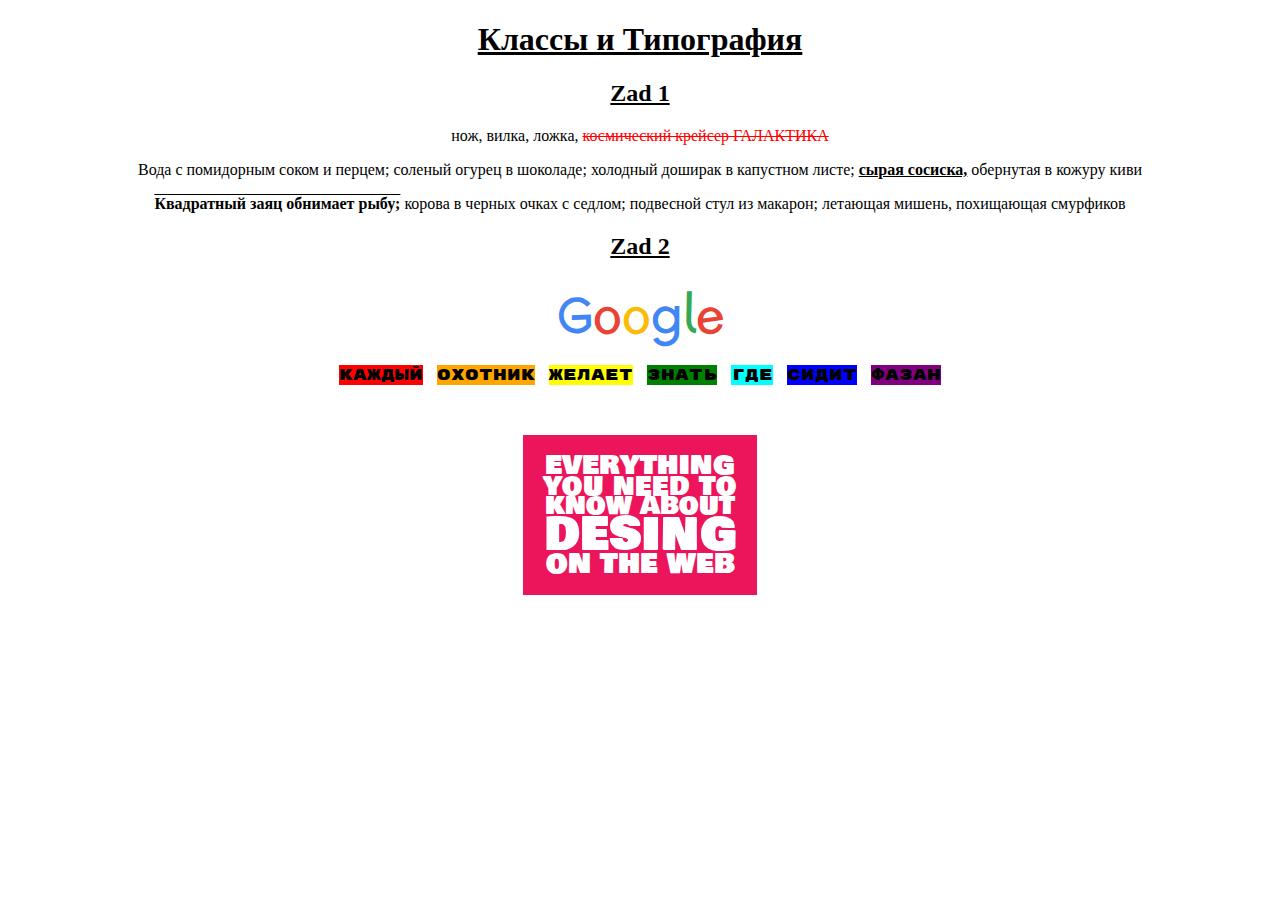
<file: web_pr1/index.html>
<!DOCTYPE html>
<html lang="en">
<head>
    <meta charset="UTF-8">
    <meta name="viewport" content="width=device-width, initial-scale=1.0">
    <link rel="stylesheet" href="style.css">
    <title>Document</title>
</head>
<body>
    <h1 class = t1_header>
        Классы и Типография
    </h1>
    <h2>
        Zad 1
    </h2>
    <p>
        нож, вилка, ложка, <span class = "t1_ans1">космический крейсер ГАЛАКТИКА</span>
    </p>
    <p>
        Вода с помидорным соком и перцем; соленый огурец в шоколаде; холодный доширак в капустном листе; <span class = "t1_ans2">сырая сосиска,</span> обернутая в кожуру киви
    </p>
    <p>
        <span class = "t1_ans3">Квадратный заяц обнимает рыбу;</span> корова в черных очках с седлом; подвесной стул из макарон; летающая мишень, похищающая смурфиков
</body>
<h2>
    Zad 2
</h2>

<a href="//ya.ru" class = "t2_href">
    <span class = "z2_blu">G</span><span class = z2_red>o</span><span class = z2_yel>o</span><span class = "z2_blu">g</span><span class = z2_gre>l</span><span class = z2_red>e</span>
</a>
<p class = t3>
    <span class =t3_red>каждый</span>
    <span class =t3_ora>охотник</span>
    <span class =t3_yel>желает</span>
    <span class =t3_gre>знать</span>
    <span class =t3_cya>где</span>
    <span class =t3_blu>сидит</span>
    <span class =t3_pur>фазан</span>
</p>
<br>
<body class = t4_block>
    <blockquote class = t4>
        <span class = t4_p1>everything<br></span>
        <span class = t4_p2>you need to<br></span>
        <span class = t4_p3>know about<br></span>
        <span class = t4_p4>desing<br></span>
        <span class = t4_p5>on the web</span>
    </blockquote>
</body>


</html>
</file>
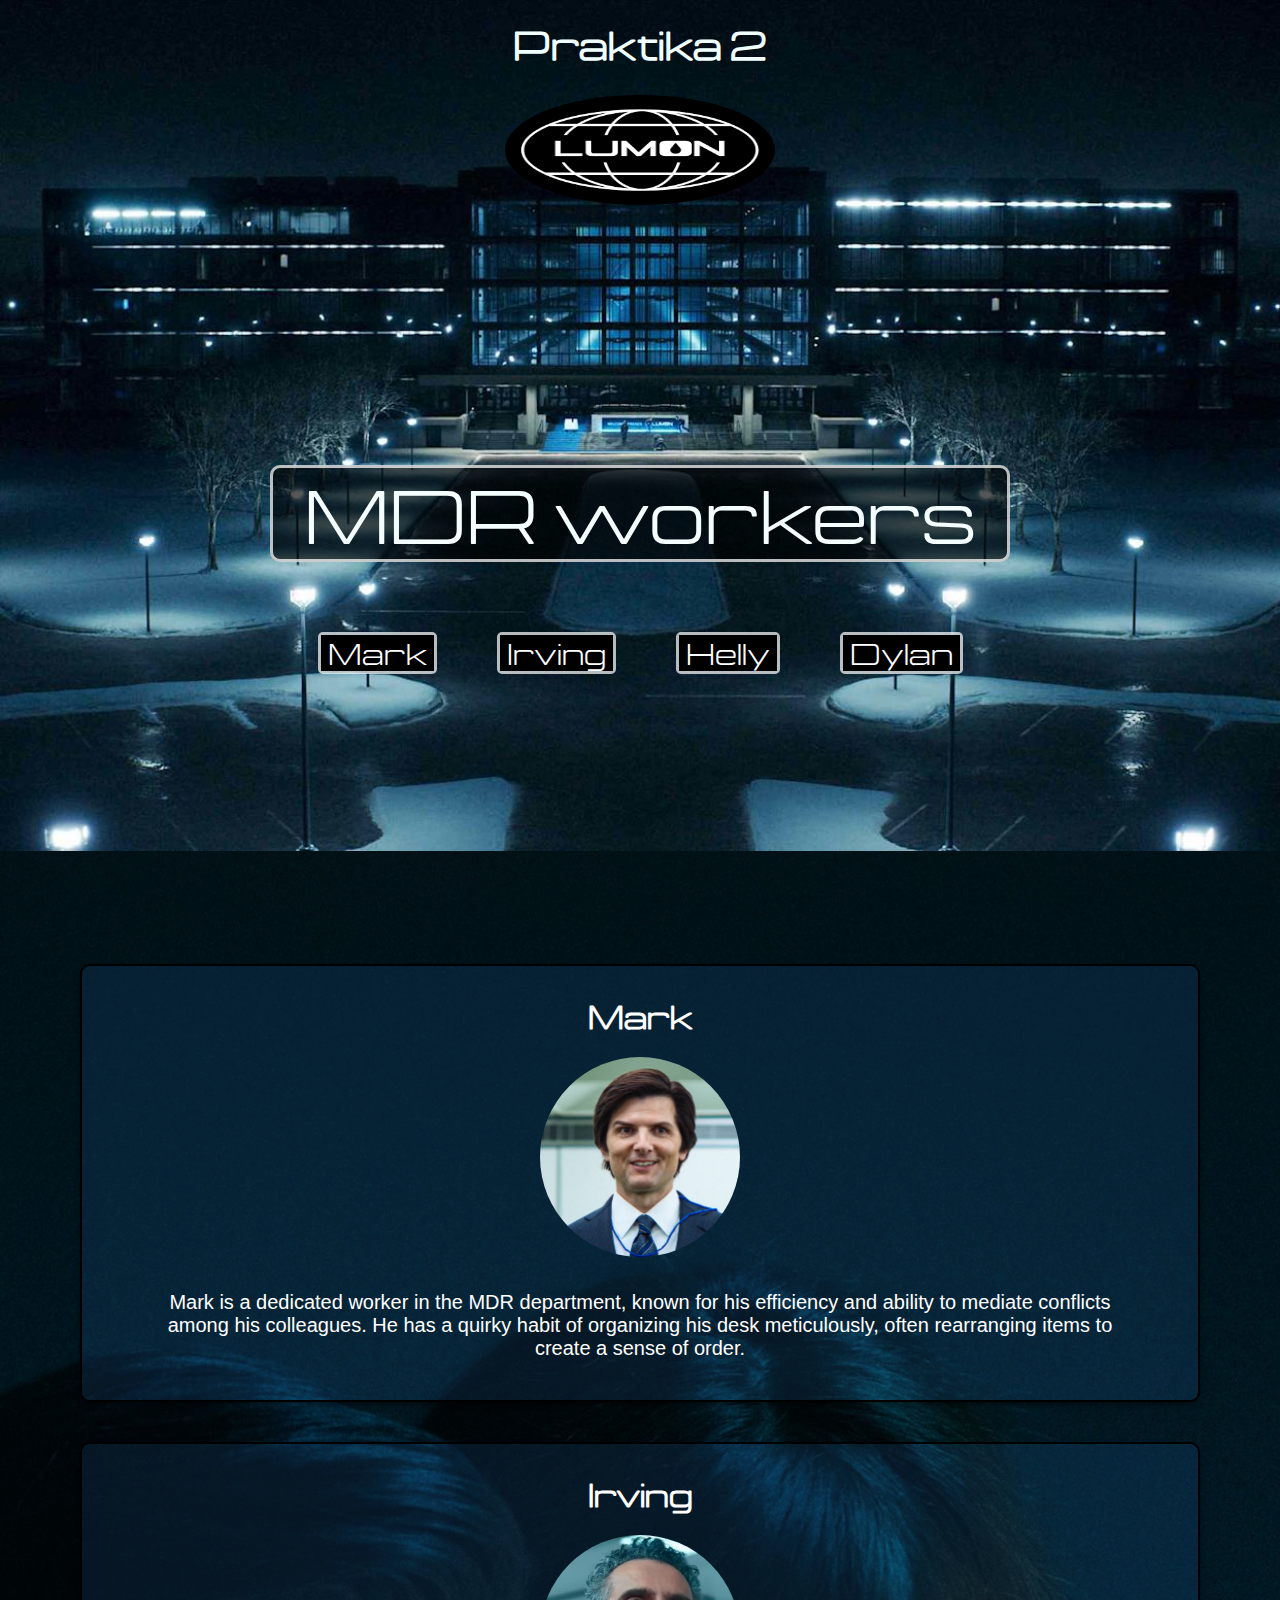
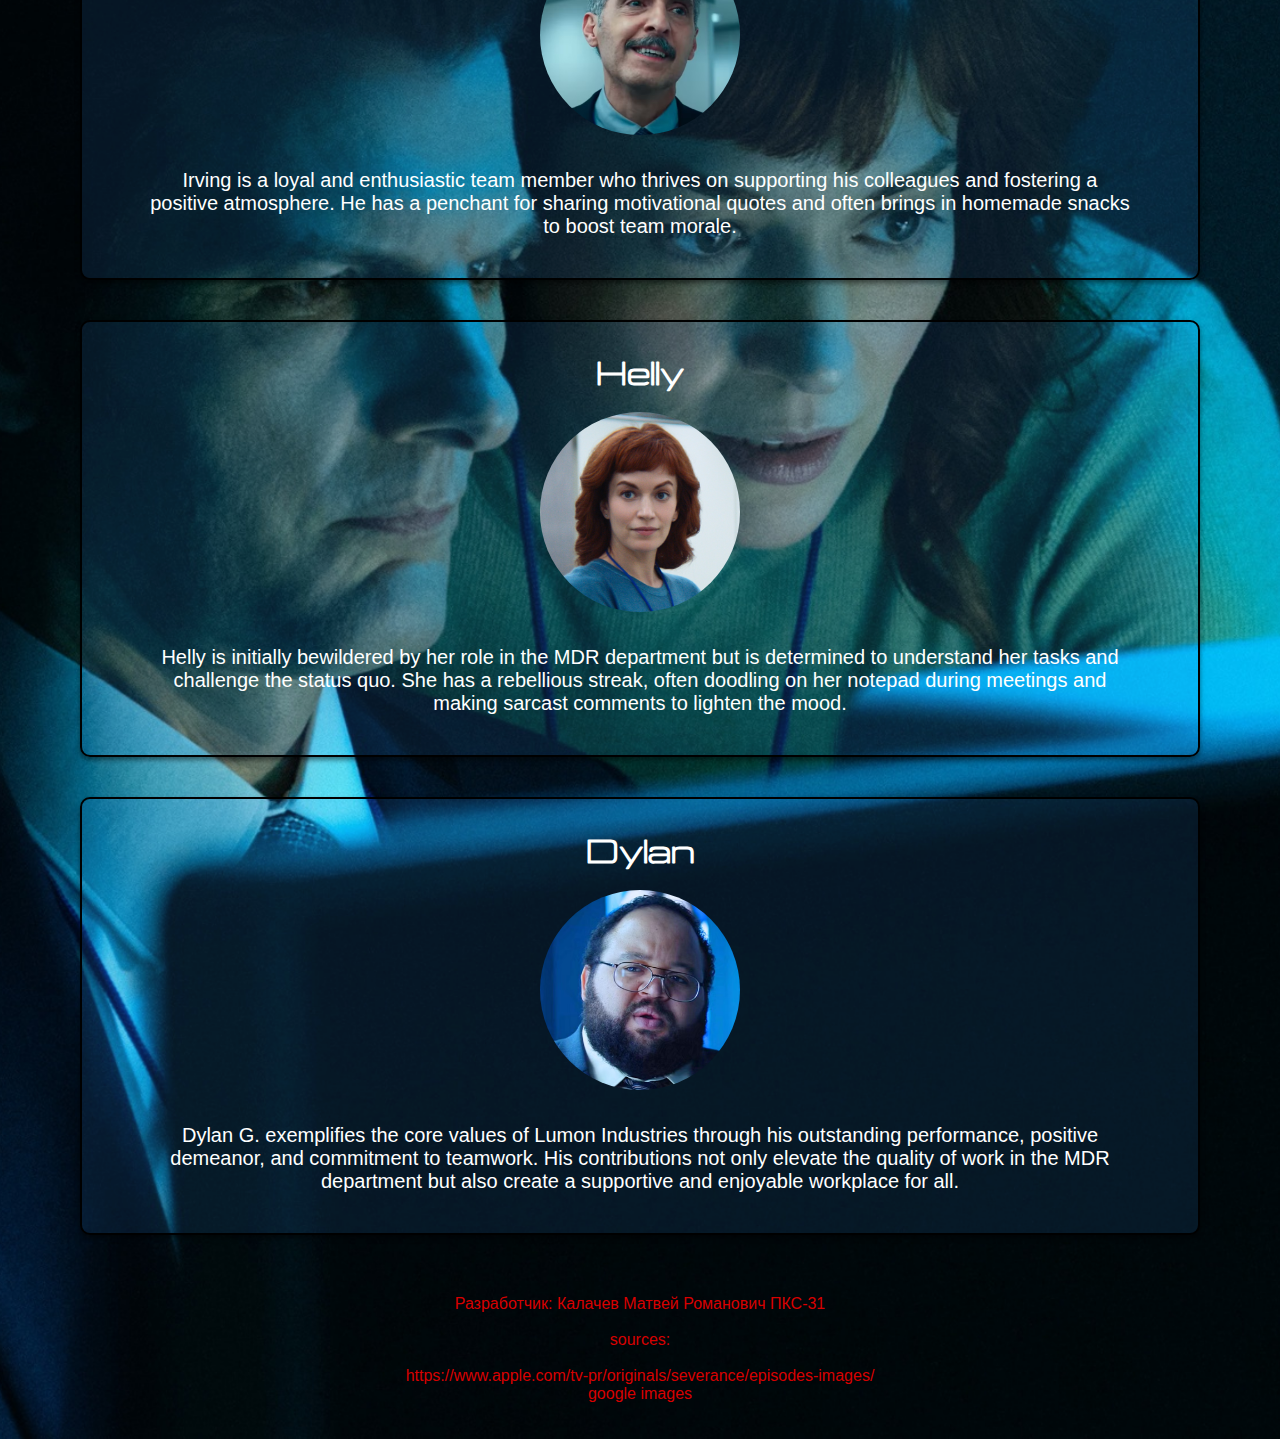
<file: web_pr2/index.html>
<!DOCTYPE html>
<html lang="en">
<head>
    <meta charset="UTF-8">
    <meta name="viewport" content="width=device-width, initial-scale=1.0">
    <title>pr2</title>
    <link rel="stylesheet" href="style.css">            <!-- link to my style.css file-->
</head>

<body>
    
    <h1 class="hdr">Praktika 2</h1>
    <div class="image-container">
        <img src="images/lumon_logo.png" alt="lumon logo" class="hdr_img">
    </div>
    
    <div>
        <p class="content">MDR workers</p>
    </div>

    <nav id="nav_buttons">
        <ul class="anchors">
            <li><a href="#Mark">Mark</a></li>
            <li><a href="#Irving">Irving</a></li>
            <li><a href="#Helly">Helly</a></li>
            <li><a href="#Dylan">Dylan</a></li>
        </ul>
    </nav>

    <div class="flex-section"> 
        <section id="Mark" class="content-section">
            <h1 class="innie_hdr">Mark</h1>
            <img src="images/mark2.jpg" alt="Mark" class="innie_img">
            <p class="innie_content">Mark is a dedicated worker in the MDR department, known for his efficiency and ability to mediate conflicts among his colleagues. He has a quirky habit of organizing his desk meticulously, often rearranging items to create a sense of order.
            </p>
        </section>
        <section id="Irving" class="content-section">
            <h1 class="innie_hdr">Irving</h1>
            <img src="images/irving.jpg" alt="Irving" class="innie_img">
            <p class="innie_content">Irving is a loyal and enthusiastic team member who thrives on supporting his colleagues and fostering a positive atmosphere. He has a penchant for sharing motivational quotes and often brings in homemade snacks to boost team morale.
            </p>
        </section>
        <section id="Helly" class="content-section">
            <h1 class="innie_hdr">Helly</h1>
            <img src="images/helly.jpg" alt="Helly" class="innie_img">
            <p class="innie_content">Helly is initially bewildered by her role in the MDR department but is determined to understand her tasks and challenge the status quo. She has a rebellious streak, often doodling on her notepad during meetings and making sarcast comments to lighten the mood.
            </p>
        </section>
        <section id="Dylan" class="content-section">
            <h1 class="innie_hdr">Dylan</h1>
            <img src="images/d1.jpg" alt="Dylan" class="innie_img">
            <p class="innie_content">Dylan G. exemplifies the core values of Lumon Industries through his outstanding performance, positive demeanor, and commitment to teamwork. His contributions not only elevate the quality of work in the MDR department but also create a supportive and enjoyable workplace for all.
            </p>
        </section>
    </div>
    
    <p class="coder">Разработчик: Калачев Матвей Романович ПКС-31<br><br>
    sources:<br> <br>
    https://www.apple.com/tv-pr/originals/severance/episodes-images/<br>
    google images
    </p>

    
</body>

</html>
</file>
<file: web_pr1/style.css>
@import url('https://fonts.googleapis.com/css2?family=McLaren&display=swap');
@import url('https://fonts.googleapis.com/css2?family=Rubik+Mono+One&display=swap');
@import url('https://fonts.googleapis.com/css2?family=Bowlby+One+SC&display=swap');



.t1_header {
    text-decoration: underline;
}
h2 {
    text-decoration: underline;
}

.t1_ans1{
    text-decoration: line-through;
    color: red;
}
.t1_ans2 {
    text-decoration: underline;
    font-weight: 900;
}
.t1_ans3 {
    font-weight: 900;
    text-decoration: overline;
}

.z2_blu {
    color: rgb(66, 133, 244);
}
.z2_red{
    color: rgb(234, 67, 53);
}
.z2_yel{
    color: rgb(251, 188, 5);
}
.z2_gre{
    color: rgb(52, 168, 83);
}

.t2_href {
    display: block;
    text-align: center;
    text-decoration: none;
    font-size: 3rem;
    font-family: "McLaren", serif;
    font-weight: 400;
    font-style: normal;
}

.t3{
    font-family: "Rubik Mono One", serif;
    font-weight: 100;
    font-style: normal;
}
.t3_red{background-color: red;}
.t3_ora{background-color: orange;}
.t3_yel{background-color: yellow;}
.t3_gre{background-color: green;}
.t3_cya{background-color: cyan;}
.t3_blu{background-color: blue;}
.t3_pur{background-color: purple;}


.t4_p1{font-size: 30px}
.t4_p2{font-size: 29px}
.t4_p3{font-size: 28px}
.t4_p4{font-size: 51px}
.t4_p5{font-size: 31px;}

.t4_block{text-align: center;}

blockquote{
    display: flex;
    flex-direction: column;
    justify-content: center;
    align-items: center;
    line-height: 0.71;
}
.t4 {
    font-family: "Bowlby One SC", serif;
    font-weight: 400;
    font-style: normal;
    background-color: #ec155b;
    color: white;
    display: inline-block;
    padding: 20px;
    text-align: center;
}
</file>
<file: web_pr2/style.css>
@font-face {
    font-family: 'Manifold Extended CF'; /* Name you want to use in CSS */
    src: url('fonts/Fontspring-DEMO-manifoldextendedcf-regular.otf') format('opentype'); /* Adjust the path as needed */
    font-weight: normal; /* Specify the font weight */
    font-style: normal; /* Specify the font style */
}

@import url('https://fonts.googleapis.com/css2?family=Arimo:ital,wght@0,400..700;1,400..700&display=swap');

.hdr{
    text-align: center;
    margin-top: 20px;
    font-family: 'Manifold Extended CF', sans-serif;
    font-size: 40px;
    color: azure;
}

.image-container {
    display: flex;
    justify-content: center; /* Center the image horizontally */
    margin: 10px; 
}

.hdr_img{
    width: 270px;
    height: 110px;
    border-radius: 50%;
}

.content {
    font-family: 'Manifold Extended CF', sans-serif;
    text-align: center;
    font-size: 76px;
    margin: 260px 270px 70px;
    color: #f5fffffe;
    border-radius: 10px;
    background-color: rgba(0, 0, 0, 0.655);
    border: 3px solid rgba(255, 255, 255, 0.728);
}

#nav_buttons ul{
    list-style-type: none;
    padding: 0px;
    margin: 0;
    display: flex;
    justify-content: center;
}

#nav_buttons li{
    margin: 0px 30px;
    border: 3px solid rgba(255, 255, 255, 0.71);
    border-radius: 5px;
}

#nav_buttons a{
    text-decoration: none;
    color: rgb(255, 255, 255);
    background-color: rgb(0, 0, 0);
    padding: 0 7px;
    font-size: 30px;
    font-family: 'Manifold Extended CF', sans-serif;
}


.flex-section {
    padding-top: 250px;
    text-align: center;
    margin: 0 20px;
}

.content-section {
    margin: 40px 60px;
    border: 2px solid; 
    border-radius: 10px; 
    padding: 10px;
    background-color: rgba(47, 151, 255, 0.116) ; 
    box-shadow: 0 3px 5px rgba(0, 0, 0, 0.459);
}

.innie_hdr{
    color: white;
    font-family: 'Manifold Extended CF', sans-serif;
}

.innie_content{
    font-family: 'Arimo', sans-serif;
    font-size: 20px;
    max-width: 90%;
    margin: 30px auto;
    color: white;
}

.innie_img{
    width: 200px;
    height: 200px;
    border-radius: 50%;
    object-fit: cover;
}



body {
    background-image: 
        url(images/b4.jpg), 
        url(images/mnh.jpg);
    background-position: 
        top center, 
        center center;
    background-size: 
        contain, 
        cover;
    background-repeat: 
        no-repeat, 
        no-repeat;
    margin: 0;
}


.coder{
    color: rgb(215, 0, 0);
    font-family: 'Arimo', sans-serif;
    padding: 20px;
    text-align:  center;
}
</file>
